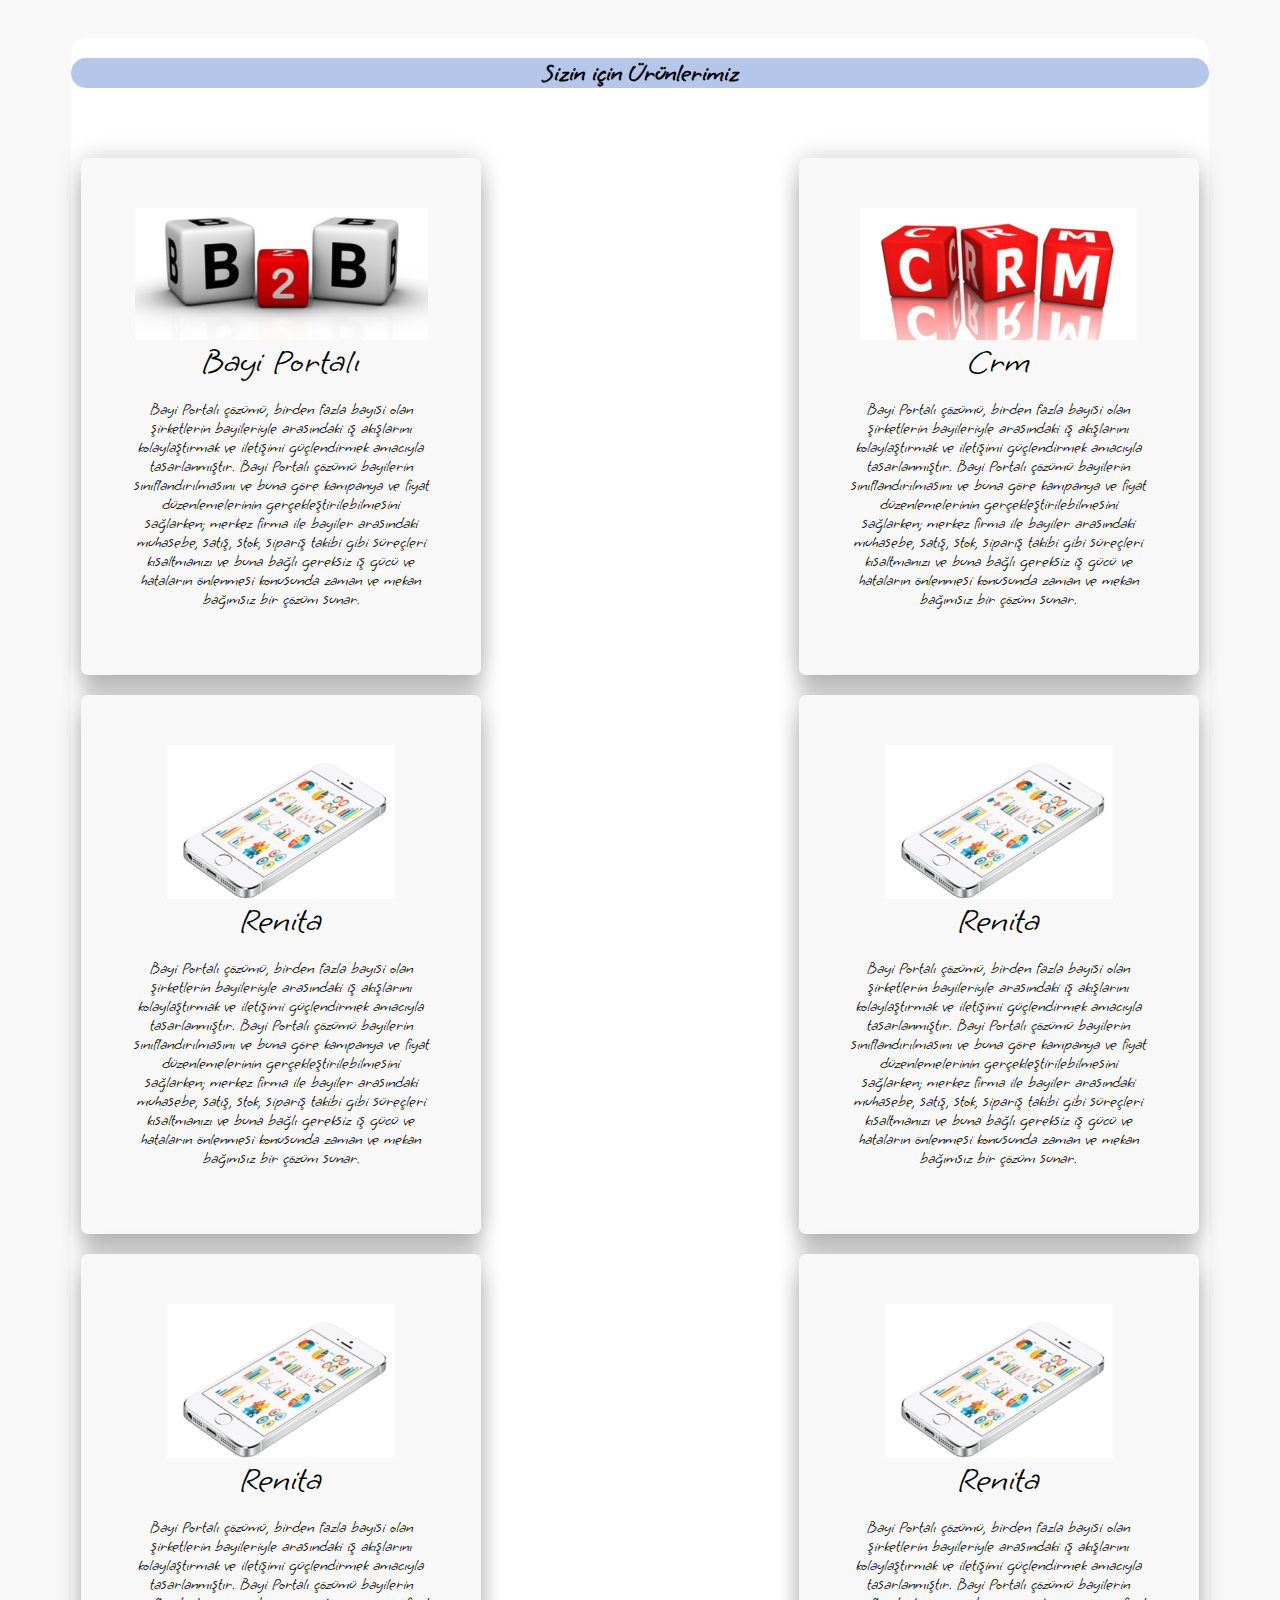
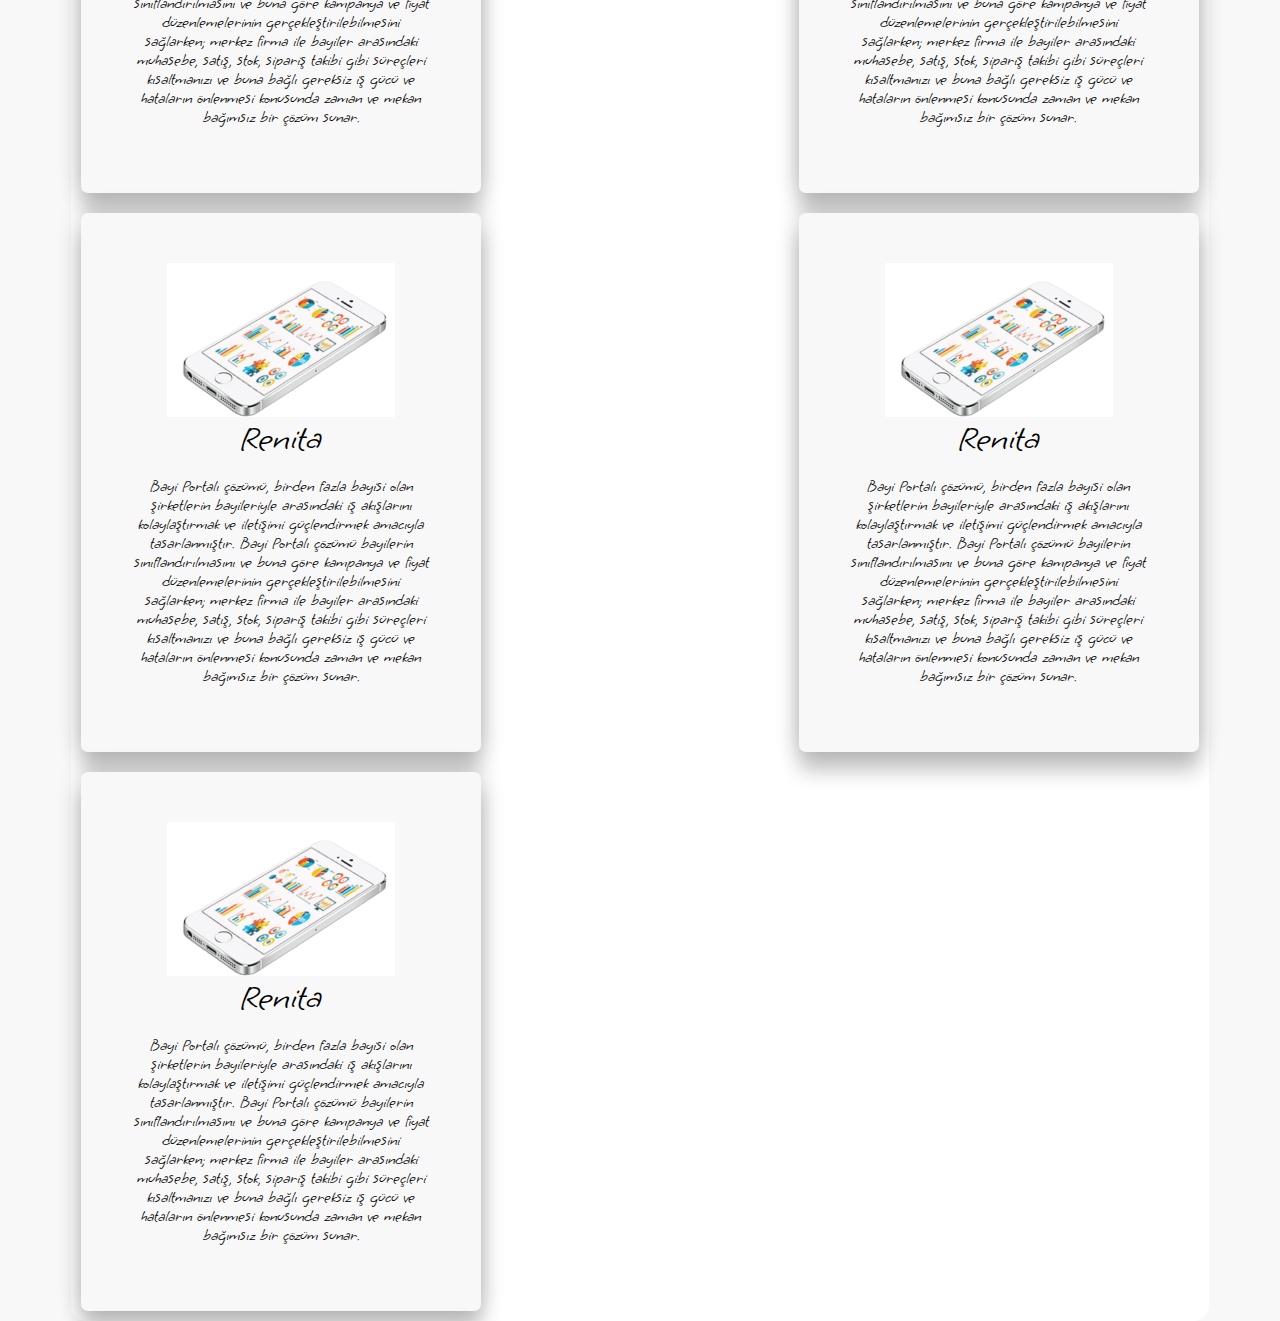
<file: productList.html>
<html>

<head>
    <link rel="stylesheet" href="productList.css">
    <link href='https://fonts.googleapis.com/css?family=Grape Nuts' rel='stylesheet'>
    <style>

    </style>
</head>

<body>
    <div class="ProductContainer">


        <div class="ProductBody">
            <div class="ProductBodyHeader">
                <h2>Sizin için Ürünlerimiz</h2>
            </div>
            <div class="ProductListProducts">
                <div class="ProductListProduct">
                    <div class="ProductListProductBody">
                        <img src="./Bayi Portalı.png" />
                        <span class="ProductListProductTitle">Bayi Portalı</span>
                        <p class="ProductListDescription">
                            Bayi Portalı çözümü, birden fazla bayisi olan şirketlerin bayileriyle arasındaki iş
                            akışlarını
                            kolaylaştırmak ve iletişimi güçlendirmek amacıyla tasarlanmıştır.

                            Bayi Portalı çözümü bayilerin sınıflandırılmasını ve buna göre kampanya ve fiyat
                            düzenlemelerinin gerçekleştirilebilmesini sağlarken; merkez firma ile bayiler arasındaki
                            muhasebe, satış, stok, sipariş takibi gibi süreçleri kısaltmanızı ve buna bağlı gereksiz iş
                            gücü
                            ve hataların önlenmesi konusunda zaman ve mekan bağımsız bir çözüm sunar.
                        </p>
                    </div>
                </div>
                <div class="ProductListProduct">
                    <div class="ProductListProductBody">
                        <img src="./crm-image.png" />
                        <span class="ProductListProductTitle">Crm</span>
                        <p class="ProductListDescription">
                            Bayi Portalı çözümü, birden fazla bayisi olan şirketlerin bayileriyle arasındaki iş
                            akışlarını
                            kolaylaştırmak ve iletişimi güçlendirmek amacıyla tasarlanmıştır.

                            Bayi Portalı çözümü bayilerin sınıflandırılmasını ve buna göre kampanya ve fiyat
                            düzenlemelerinin gerçekleştirilebilmesini sağlarken; merkez firma ile bayiler arasındaki
                            muhasebe, satış, stok, sipariş takibi gibi süreçleri kısaltmanızı ve buna bağlı gereksiz iş
                            gücü
                            ve hataların önlenmesi konusunda zaman ve mekan bağımsız bir çözüm sunar.
                        </p>
                    </div>
                </div>
                <div class="ProductListProduct">
                    <div class="ProductListProductBody">
                        <img src="./renita-image.png" />
                        <span class="ProductListProductTitle">Renita</span>
                        <p class="ProductListDescription">
                            Bayi Portalı çözümü, birden fazla bayisi olan şirketlerin bayileriyle arasındaki iş
                            akışlarını
                            kolaylaştırmak ve iletişimi güçlendirmek amacıyla tasarlanmıştır.

                            Bayi Portalı çözümü bayilerin sınıflandırılmasını ve buna göre kampanya ve fiyat
                            düzenlemelerinin gerçekleştirilebilmesini sağlarken; merkez firma ile bayiler arasındaki
                            muhasebe, satış, stok, sipariş takibi gibi süreçleri kısaltmanızı ve buna bağlı gereksiz iş
                            gücü
                            ve hataların önlenmesi konusunda zaman ve mekan bağımsız bir çözüm sunar.
                        </p>
                    </div>
                </div>
                <div class="ProductListProduct">
                    <div class="ProductListProductBody">
                        <img src="./renita-image.png" />
                        <span class="ProductListProductTitle">Renita</span>
                        <p>
                            Bayi Portalı çözümü, birden fazla bayisi olan şirketlerin bayileriyle arasındaki iş
                            akışlarını
                            kolaylaştırmak ve iletişimi güçlendirmek amacıyla tasarlanmıştır.

                            Bayi Portalı çözümü bayilerin sınıflandırılmasını ve buna göre kampanya ve fiyat
                            düzenlemelerinin gerçekleştirilebilmesini sağlarken; merkez firma ile bayiler arasındaki
                            muhasebe, satış, stok, sipariş takibi gibi süreçleri kısaltmanızı ve buna bağlı gereksiz iş
                            gücü
                            ve hataların önlenmesi konusunda zaman ve mekan bağımsız bir çözüm sunar.
                        </p>
                    </div>
                </div>

                <div class="ProductListProduct">
                    <div class="ProductListProductBody">
                        <img src="./renita-image.png" />
                        <span class="ProductListProductTitle">Renita</span>
                        <p>
                            Bayi Portalı çözümü, birden fazla bayisi olan şirketlerin bayileriyle arasındaki iş
                            akışlarını
                            kolaylaştırmak ve iletişimi güçlendirmek amacıyla tasarlanmıştır.

                            Bayi Portalı çözümü bayilerin sınıflandırılmasını ve buna göre kampanya ve fiyat
                            düzenlemelerinin gerçekleştirilebilmesini sağlarken; merkez firma ile bayiler arasındaki
                            muhasebe, satış, stok, sipariş takibi gibi süreçleri kısaltmanızı ve buna bağlı gereksiz iş
                            gücü
                            ve hataların önlenmesi konusunda zaman ve mekan bağımsız bir çözüm sunar.
                        </p>
                    </div>
                </div>


                <div class="ProductListProduct">
                    <div class="ProductListProductBody">
                        <img src="./renita-image.png" />
                        <span class="ProductListProductTitle">Renita</span>
                        <p>
                            Bayi Portalı çözümü, birden fazla bayisi olan şirketlerin bayileriyle arasındaki iş
                            akışlarını
                            kolaylaştırmak ve iletişimi güçlendirmek amacıyla tasarlanmıştır.

                            Bayi Portalı çözümü bayilerin sınıflandırılmasını ve buna göre kampanya ve fiyat
                            düzenlemelerinin gerçekleştirilebilmesini sağlarken; merkez firma ile bayiler arasındaki
                            muhasebe, satış, stok, sipariş takibi gibi süreçleri kısaltmanızı ve buna bağlı gereksiz iş
                            gücü
                            ve hataların önlenmesi konusunda zaman ve mekan bağımsız bir çözüm sunar.
                        </p>
                    </div>
                </div>



                <div class="ProductListProduct">
                    <div class="ProductListProductBody">
                        <img src="./renita-image.png" />
                        <span class="ProductListProductTitle">Renita</span>
                        <p>
                            Bayi Portalı çözümü, birden fazla bayisi olan şirketlerin bayileriyle arasındaki iş
                            akışlarını
                            kolaylaştırmak ve iletişimi güçlendirmek amacıyla tasarlanmıştır.

                            Bayi Portalı çözümü bayilerin sınıflandırılmasını ve buna göre kampanya ve fiyat
                            düzenlemelerinin gerçekleştirilebilmesini sağlarken; merkez firma ile bayiler arasındaki
                            muhasebe, satış, stok, sipariş takibi gibi süreçleri kısaltmanızı ve buna bağlı gereksiz iş
                            gücü
                            ve hataların önlenmesi konusunda zaman ve mekan bağımsız bir çözüm sunar.
                        </p>
                    </div>
                </div>



                <div class="ProductListProduct">
                    <div class="ProductListProductBody">
                        <img src="./renita-image.png" />
                        <span class="ProductListProductTitle">Renita</span>
                        <p>
                            Bayi Portalı çözümü, birden fazla bayisi olan şirketlerin bayileriyle arasındaki iş
                            akışlarını
                            kolaylaştırmak ve iletişimi güçlendirmek amacıyla tasarlanmıştır.

                            Bayi Portalı çözümü bayilerin sınıflandırılmasını ve buna göre kampanya ve fiyat
                            düzenlemelerinin gerçekleştirilebilmesini sağlarken; merkez firma ile bayiler arasındaki
                            muhasebe, satış, stok, sipariş takibi gibi süreçleri kısaltmanızı ve buna bağlı gereksiz iş
                            gücü
                            ve hataların önlenmesi konusunda zaman ve mekan bağımsız bir çözüm sunar.
                        </p>
                    </div>
                </div>




                <div class="ProductListProduct">
                    <div class="ProductListProductBody">
                        <img src="./renita-image.png" />
                        <span class="ProductListProductTitle">Renita</span>
                        <p>
                            Bayi Portalı çözümü, birden fazla bayisi olan şirketlerin bayileriyle arasındaki iş
                            akışlarını
                            kolaylaştırmak ve iletişimi güçlendirmek amacıyla tasarlanmıştır.

                            Bayi Portalı çözümü bayilerin sınıflandırılmasını ve buna göre kampanya ve fiyat
                            düzenlemelerinin gerçekleştirilebilmesini sağlarken; merkez firma ile bayiler arasındaki
                            muhasebe, satış, stok, sipariş takibi gibi süreçleri kısaltmanızı ve buna bağlı gereksiz iş
                            gücü
                            ve hataların önlenmesi konusunda zaman ve mekan bağımsız bir çözüm sunar.
                        </p>
                    </div>
                </div>


            </div>
        </div>
    </div>
</body>

</html>
</file>
<file: productList.css>
html body {
    height: 100%;
    background-color: #f8f8f8;
    direction: ltr;
    font-family: 'Grape Nuts';
}
.ProductContainer{
    display: flex;
    align-items: center;
    justify-content: center;
    margin: 0;
    padding: 0;
}
.ProductBody{
    text-align: center;
    margin-top: 30px;
    border-radius: 15px;
    width: 90%;
    background-color: #aa3535;
    background-color: #FFFF;
}
.ProductBodyHeader{
    background-color: #b4c6e9;
    border-radius: 15px;
}
.ProductListProducts{
    display: flex;
    justify-content: space-between;
    flex-wrap: wrap;
    margin-top: 60px;
}
.ProductListProduct{
    border-radius: 0.428rem;
    margin: 10px;
    max-width: 400px;
    background-color: #F8F8F8;
    box-shadow: 0 20px 20px rgba(0,0,0,0.2), 0px 0px 25px rgba(0,0,0,0.2);
    border: 0 solid rgba(34,41,47,.125);
    transition: 1s;
}
.ProductListProductBody{
    padding: 50px;
}
.ProductListProductTitle{
    font-size: 36px;
}

.ProductListProduct:hover{
    border-radius: 0.428rem;
    margin-top: 5px;
    margin-bottom: 15px;
    /* max-width: 420px; */
    background-color: #b4c6e9;
    cursor: pointer;
    transition: 1s;
    /* font-size: 16px; */
    
    /* width: 450px; */
}
.ProductListDescription{
    max-width: 350px;
}
</file>
